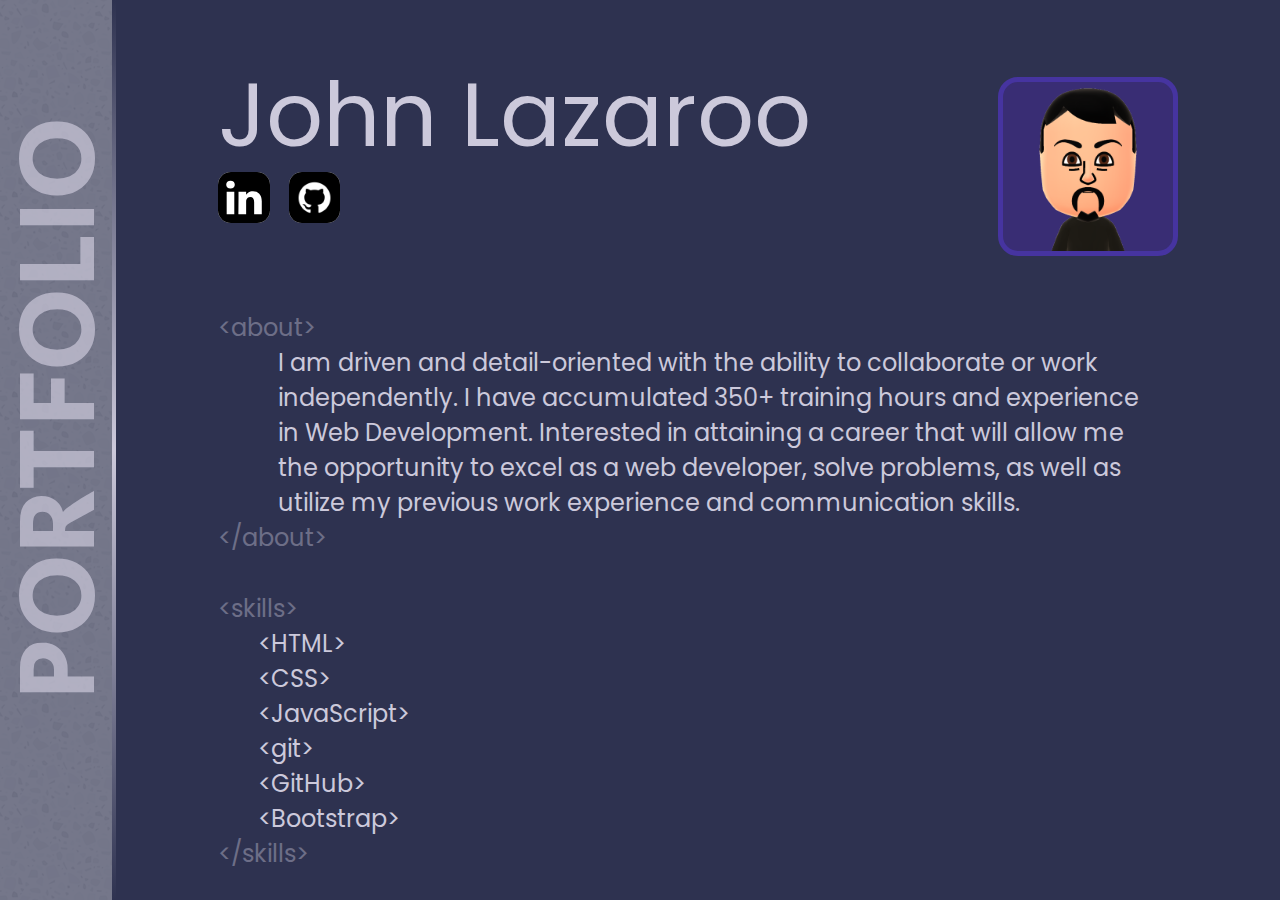
<file: index.html>
<!DOCTYPE html>
<html lang="en">
<head>
    <meta charset="UTF-8">
    <meta http-equiv="X-UA-Compatible" content="IE=edge">
    <meta name="viewport" content="width=device-width, initial-scale=1.0">
    <link rel="preconnect" href="https://fonts.googleapis.com">
<link rel="preconnect" href="https://fonts.gstatic.com" crossorigin>
<link href="https://fonts.googleapis.com/css2?family=Poppins:wght@500&family=Secular+One&display=swap" rel="stylesheet">
    <link rel="stylesheet" href="assets/css/style.css">
    <title>Document</title>
</head>
<body>
    
    <div class="row-main">
        <!-- large Portfolio title shows on left after a certain screen size -->
        <div id="portfolio" class="col">
            <div class="side">
                <p>PORTFOLIO</p>
            </div>
        </div>

        <div id="divider"></div>
        
        <div class="col main">
            <!-- Small Portfolio title only shows up below a small screen size -->
            <!-- <div id="portfolio-small">
                <p>PORTFOLIO</p>
            </div> -->
            
            <!-- Basic profile info at the top of the page -->
            <div class="row profile">
                <div id="portfolio-small">
                    <p>PORTFOLIO</p>
                </div>
                    <div id="namePicDiv">
                        <div id="nameDiv">
                            <p class="name"> John Lazaroo </p>
                        
                            <div id="linkDiv">
                                
                                <br>
                                <div id="imgDiv">
                                    <a href="https://linkedin.com/in/john-lazaroo-254aa876"><img src="assets/images/linkedin-logo.svg" alt="" id="linkedinLogo"></a>
                                    <a href="https://github.com/jlazaroo"><img src="assets/images/github-logo.png" alt="" id="githubLogo"></a>
                                    
                                </div>

                                
                            </div>
                        </div>
                        
                        
                        

                        <div id="profile-pic">
                            <img src="assets/images/john-lazaroo-mii.png" alt="">
                        </div>
                    </div>
                    <br>
                    
                    
            </div>
            
            <!-- About paragraph -->
            <div id="about">
                <br><br>
                <p class="about">&lt;about&gt;</p>
                <p class="indent">I am <span class="key">driven</span> and <span class="key">detail-oriented</span> with the ability to <span class="key">collaborate</span> or <span class="key">work independently</span>. I have accumulated <span class="key">350+ training hours</span> and experience in <span class="key">Web Development</span>. Interested in attaining a career that will allow me the opportunity to <span class="key">excel</span> as a web developer, <span class="key">solve problems</span>, as well as utilize my previous work experience and <span class="key">communication skills</span>.</p>
                <p class="about">&lt;/about&gt;</p>
            </div>
            <br><br>

            <!-- List of skills -->
            <div id="skills">
                <p class="skills">&lt;skills&gt;</p>
                <p class="indent">
                <ul>
                    <li>&lt;HTML&gt;</li>
                    <li>&lt;CSS&gt;</li>
                    <li>&lt;JavaScript&gt;</li>
                    <li>&lt;git&gt;</li>
                    <li>&lt;GitHub&gt;</li>
                    <li>&lt;Bootstrap&gt;</li>
                </ul>
                </p>
                <p class="skills">&lt;/skills&gt;</p>
            </div>
            <br><br>

            <!-- List of Education -->
            <div id="education">
                <p class="education">&lt;education&gt;</p>
                <p class="indent">
                <ul>
                    <li class="key">&lt;Tacoma Community College 1999-2001&gt;</li>
                    <li class="indent">&lt;Computer Repair Certificate&gt;</li>
                    <li class="key">&lt;Clover Park Technical College&gt;</li>
                    <li class="key">&lt;Generation - Jr Web Dev Bootcamp&gt;</li>
                </ul>
                </p>
                <p class="education">&lt;/education&gt;</p>
            </div>
            <br><br>

            <!-- Projects I've done -->
                <div id="projects">
                    <p class=""><span class="projects">&lt;projects&gt;</span></p>
                        

                            <div id="projectThumbnailsContainer">
                                <div class="imgDiv">
                                    <a href="simplelistmaker/index.html"><img class="project" src="assets/images/project1-1000x1000.jpg" alt=""></a>
                                </div>
                                <div class="imgDiv">
                                    <a href="http://johnlazaroo.com"><img class="project" src="assets/images/project2-1000x1000.png" alt=""></a>
                                </div>
                                <div class="imgDiv">
                                    <a href="https://jlazaroo.github.io/movie-database-alternative/"><img class="project" src="assets/images/project3-1000x1000.png" alt=""></a>
                                </div>
                            </div>


                        
                        <p><span class="projects">&lt;/projects&gt;</span></p>
                </div>
                <br><br>

            <div id="js">
                <p class="js">function growthMindset(knowledge) {</p>
                <p class="indent">knowledge = knowledge + learn;</p>
                <p class="indent">return knowledge;</p>
                <p>}</p>
            </div>
            <br><br>
            

        </div>
    </div>


    <script src="assets/js/portfolio.js"></script>
</body>
</html>
</file>
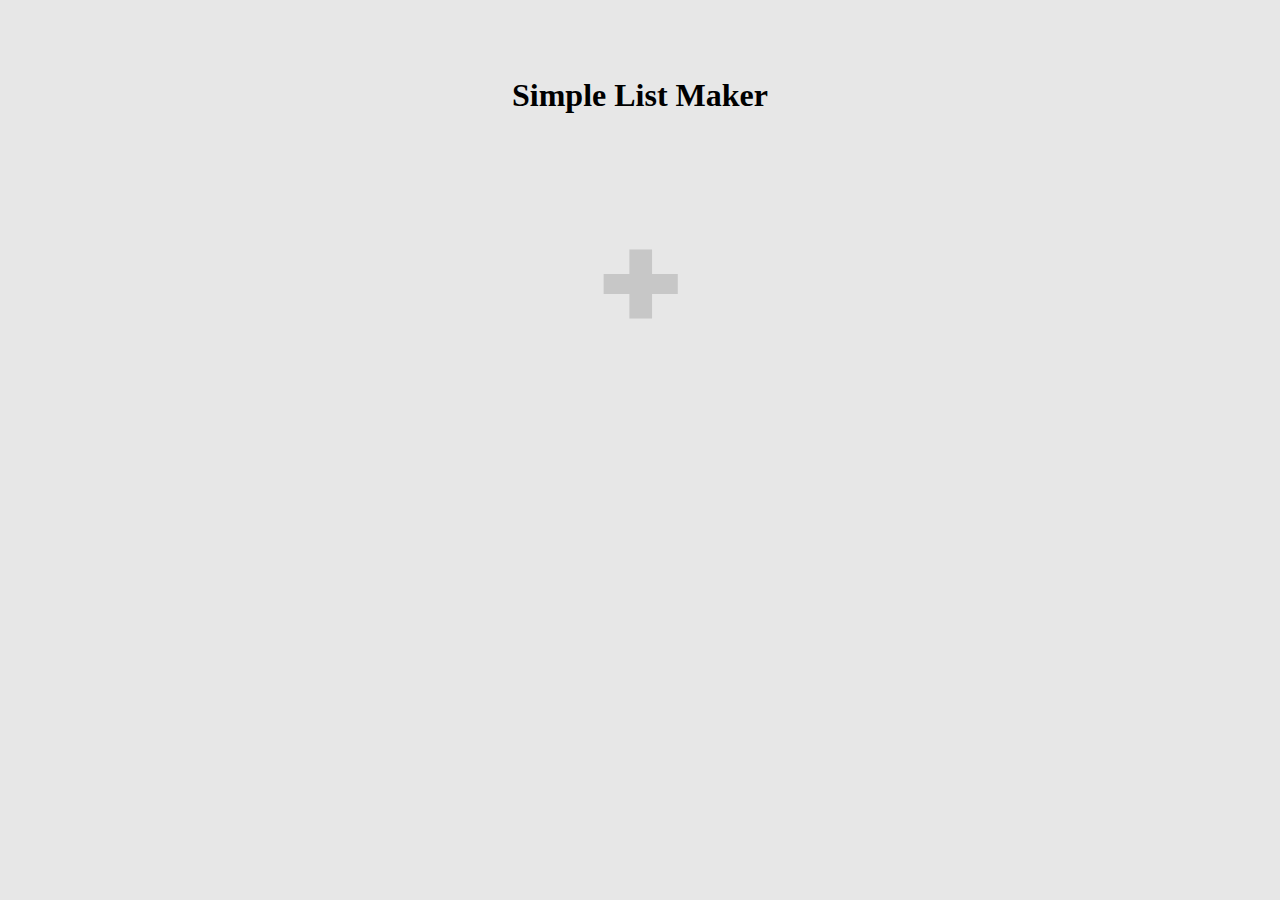
<file: simplelistmaker/index.html>
<!DOCTYPE html>
<html lang="en">
<head>
    <meta charset="UTF-8">
    <meta http-equiv="X-UA-Compatible" content="IE=edge">
    <meta name="viewport" content="width=device-width, initial-scale=1.0">
    <title>Simple List Maker</title>
    <link rel="preconnect" href="https://fonts.googleapis.com">
    <link rel="preconnect" href="https://fonts.gstatic.com" crossorigin>
    <link href="https://fonts.googleapis.com/css2?family=Karla:ital,wght@0,200;0,300;0,400;0,500;0,600;0,700;0,800;1,200;1,300;1,400;1,500;1,600;1,700;1,800&display=swap" rel="stylesheet">
    <link rel="stylesheet" href="style.css">
    
</head>
<body>
    <h1 id="pageTitle">Simple List Maker</h1>

    <div id="list">
        <!-- <div class="task">
            <p class="taskText"></p>
            <input type="text">
        </div>
        <div class="task">
            <p class="taskText"></p>
            <input type="text">
        </div> -->
    </div>

    <div id="addClickDiv">
        <p id="addClick">+</p>
    </div>
    

    <script src="task.js"></script>
</body>
</html>
</file>
<file: assets/css/style.css>
html {
    margin: 0;
    padding: 0;
}

body {
    margin: 0 auto;
    padding: 0;
    overflow-y: hidden;
}

li {
    list-style-type: none;
}

a, a:visited, a:active {
    outline: none;
    text-decoration: none;
    color: rgb(204, 201, 219);
}

.row-main {
    /* background-color: rgb(46, 50, 80); */
    display: flex;
    flex-direction: row;
    flex-wrap: wrap;
    width: 100%;
    height: 100vh;
    /* min-height: 850px; */
    /* height: 100%; */
    box-sizing: border-box;
  }

  #portfolio {
    transition: all .8s; 
  }

  #portfolio-small {
    height: 0;
    visibility: hidden;
  }

  #portfolio-small p {
    text-align: center;
    font-size: 15vw;
  }

div.profile {
    margin-top: 6vw;
    /* max-width: 970px; */
}

#namePicDiv {
    display: flex;
    padding-left: 8vw;
    padding-right: 8vw;
    margin-right: 0 !important;
    margin-top: 0 !important;
    line-height: 50px;
    /* border: 1px solid white; */
}

#nameDiv {
    flex: 2;
    flex-grow: 3;
    /* border: 1px solid red; */
    line-height: 6vw;
}

p.name {
    font-size: 7vw !important;
    margin: 0 !important;
}

#profile-pic {
    flex: 1;
    flex-shrink: 0;
    text-align: right;
    height: 14vw;
    /* border: 1px solid blue; */
}

#profile-pic img {
    box-sizing: border-box;
    width: 14vw;
    height: 14vw;
    border: 5px solid rgb(70, 52, 160);
    border-radius: 20px;
    margin-top: 0;
    padding: 0 2.2vw;
    background-color: rgb(57, 45, 116);
    transition: border-radius .8s;
}

#profile-pic:hover img {
    border-radius: 100%;
    background-color: rgb(45, 36, 92);
}

#linkDiv {
    /* border: 1px solid pink; */
    line-height: normal;
    align-items: center;
}

#linkDiv a {
    margin: 0 !important;
    line-height: normal;
    font-size: 3vw;
}

#imgDiv {
    display: flex;
    flex-wrap: wrap;
}

#imgDiv img {
    width: 4vw;
    height: 4vw;
}

#linkedinLogo, #githubLogo {
    color: white;
    background-color: white;
    border-radius: 1vw;
    margin-right: 1.5vw;
}

#divider {
    width: 4px;
    height: 100vh;
    /* margin-left: 30px; */
    background: radial-gradient(circle, rgb(204, 201, 219) 0%, rgb(46, 50, 80) 100%)
}

.side {
    margin: 0;
    padding: 0;
    /* min-height: 850px; */
    height: 100vh;
    position: relative;
    width: 7rem;
    background-color: rgb(82, 85, 109);
    /* padding: 0 4px; */

}

.side::before {
    content: "";
    position: absolute;
    top: 0;
    left: 0;
    bottom: 0;
    right: 0;
    background-image: url("../images/light-grey-terrazzo.webp");
    background-repeat: repeat;
    opacity: 20%;
}

.side p {
    height: calc(50% + 250px);
    min-height: 650px;
    margin-left: 5px;
    /* margin: 0 auto; */
    padding: 0;
    position: absolute;
    transform: rotate(180deg);
    font-family: 'Secular One', sans-serif;
    font-size: 7em;
    opacity: 70%;
    /* background-color: rgba(0, 0, 0, 0.531); */
    color: rgb(204, 201, 219);
    writing-mode: vertical-lr;
    line-height: 1;
}

#projectThumbnailsContainer {
    height: auto;
    /* margin: 0 50px 0 110px; */
    /* background-color: aliceblue; */
    width: 80%;
    margin: 0 auto;
    display: flex;
    align-items: center;
    justify-content: space-between;
}

.imgDiv {
    
    box-sizing: border-box;
    /* background-color: aqua; */
    /* border: 1px solid black; */
    /* width: 20vw; */
    /* height: 24vw; */
}

/* .imgDiv {
    margin: 0;
} */

img.project {
    margin: 2vw;
    width: 20vw;
    border-radius: 5px;
    transition: all .5s;
}

img.project:hover {
    width: 23vw;
}

.gradient {
    background: linear-gradient(to right, red, purple)
}

.main {
    background-color: rgb(46, 50, 80);
    flex: 2;
    padding: 0;
    margin: 0;
    height: 100%;
    /* min-height: 800px; */
    overflow-y: scroll;
}

.main p, ul, a {
    background-color: ;
    color: rgb(204, 201, 219);
    font-family: 'Poppins', sans-serif;
    font-size: 1.5rem;
}

.main p, ul {
    margin: 0 8vw 0 8vw;
}

.indent {
    padding: 0 20px 0 60px;
}

.about, .skills, .education, .img, .projects {
    width: auto;
    display: inline;
    border-radius: 10px;
    opacity: 40%;
    transition: .8s all;
}

div#about:hover .about, 
div#skills:hover .skills,
div#education:hover .education,
div#img:hover .img,
div#projects:hover .projects {
    background-color: rgba(255, 255, 255, 0.384);
    opacity: 80%;
}

div#about:hover .key, div#education:hover .key {
    font-weight: bolder;
    color: rgb(0, 225, 255);
    text-shadow: 0 3px 3px black;
    /* transition: 1s all; */
}

/* /div#skills:hover .skills {
    background-color: rgba(255, 255, 255, 0.384);
}  */

@media screen and (max-width: 750px) {
    .side p {
        font-size: 15vw;
        position: relative;
        top: 50%;
        left: 0;
        transform: rotate(0);
    }
    #portfolio {
        display: none;
    }
    #divider {
        display: none;
    }
    #portfolio-small {
        visibility: visible;
        height: auto;
    }
    #namePicDiv {
        padding: 0 9vw;
    }
    .main p, li {
        font-size: 4vw;
    }
    div.profile {
        margin-top: 3vw;
    }
    .profile-pic img {
    }
}
</file>
<file: simplelistmaker/style.css>
html {
    margin: 0;
    padding: 0;
    box-sizing: border-box;
    background-color: rgb(231, 231, 231);
}

body {
    margin: 0;
    padding: 0;
}

#pageTitle {
    text-align: center;
    margin: 6vw;
}

p.taskText {
    position: absolute;
    margin: 0;
    top: 50%;
    left: 50%;
    transform: translate(-50%, -50%);
    text-align: center;
    color: rgb(71, 71, 71);
    font-size: 4vw;
    font-family:'Karla', sans-serif;
    font-weight: bold;
}

div#addClickDiv {
    width: 100%;
    height: 100px;
    text-align: center;
}

p#addClick {
    /* background-color: gray; */
    font-size: 11vw;
    font-family: 'Karla', sans-serif;
    font-weight: 900;
    color: rgb(199, 199, 199);
    display: inline;
}

p#addClick:hover {
    color: rgb(150, 150, 150);
    cursor: pointer;
}

input {
    position: absolute;
    left: 0;
    top: 0;
    box-sizing: border-box;
    /* margin-top: 14px; */
    width: 100%;
    height: 100%;
    border: none;
    border-radius: 12px;
    text-align: center;
    outline: none;
    background-color: rgb(199, 199, 199);
    opacity: 0;
    font-size: 4vw;
    font-family:'Karla', sans-serif;
    font-weight: bold;
}

input:hover {
    background-color: rgb(216, 216, 216);
    opacity: 100%;
    cursor: pointer;
}

input:focus {
    border: 2px solid rgb(160, 160, 160);
    opacity: 100%;
}

.task {
    position: relative;
    box-sizing: border-box;
    margin: 0 auto;
    margin-bottom: 5vw;
    padding: 0;
    background-color: rgb(199, 199, 199);
    height: 20vw;
    /* flex: 1; */
    width: 90%;
    text-align: center;
    border-radius: 15px;
} 

#list {
    
    
}
</file>
